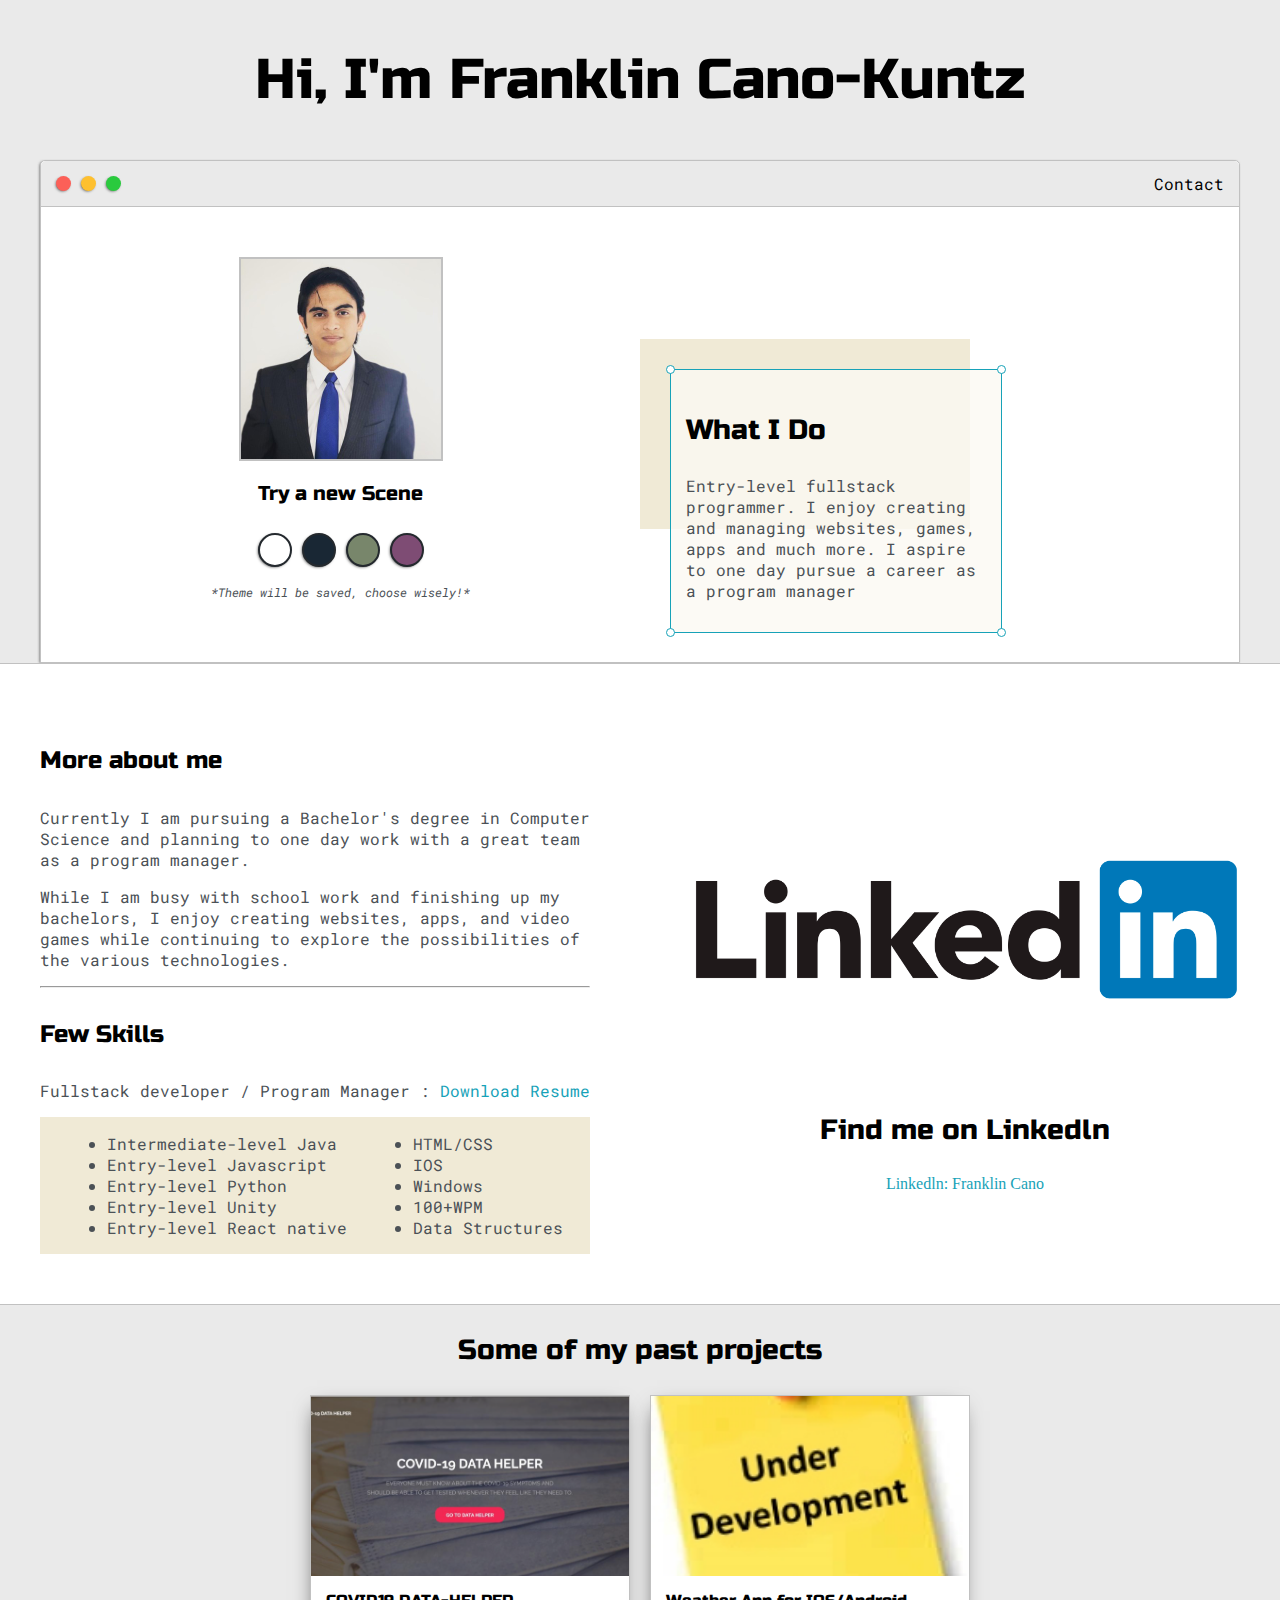
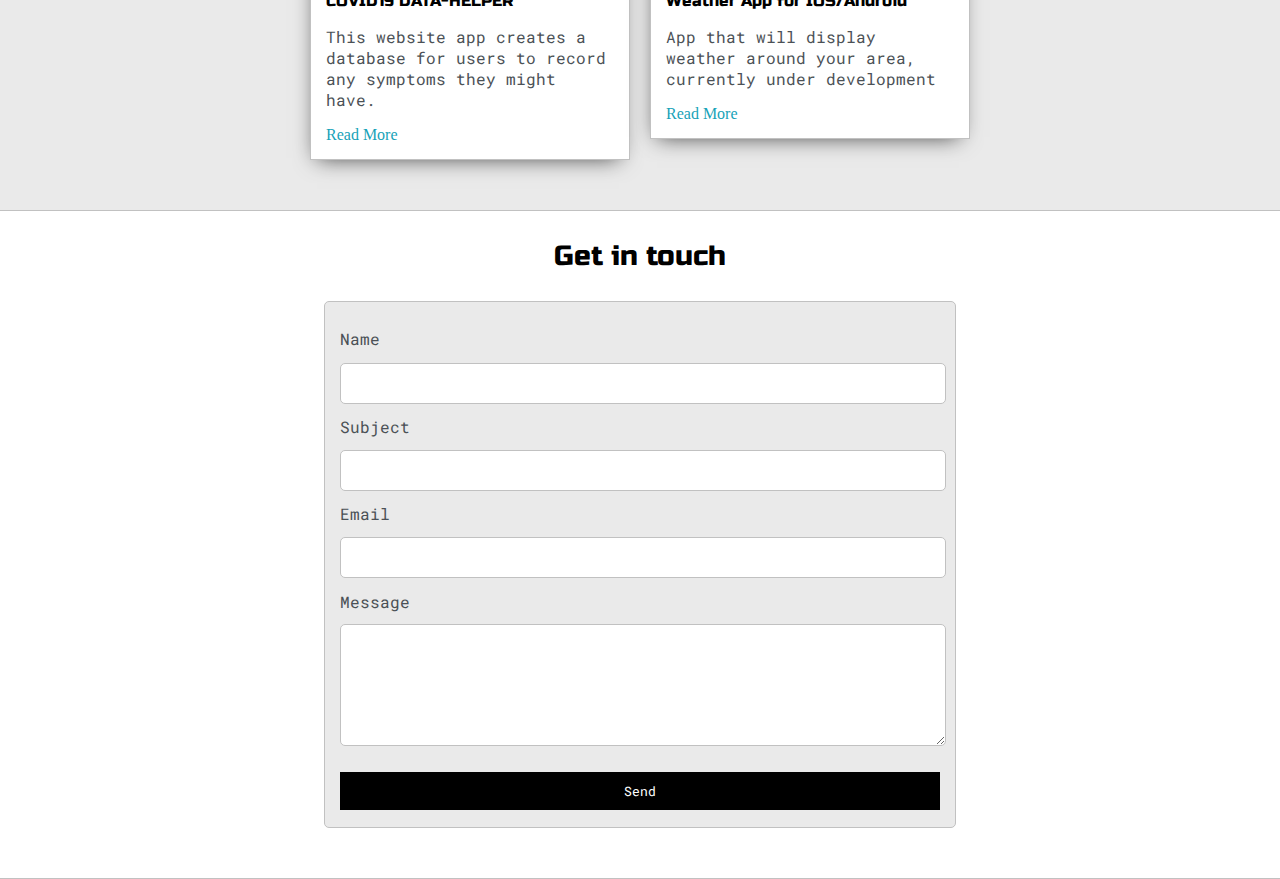
<file: index.html>
<!DOCTYPE html>
<html lang="en">
<head>
    <meta charset="UTF-8">
    <meta name="viewport" content="width=device-width, initial-scale=1.0">
    <title>Franklin Cano</title>

    <link rel="preconnect" href="https://fonts.gstatic.com">
    <link href="https://fonts.googleapis.com/css2?family=Roboto+Mono:wght@500&family=Russo+One&display=swap" rel="stylesheet">

    <link rel="stylesheet" type="text/css" href="default.css"> 
    <link id="theme-style" rel="stylesheet" type="text/css" href="">
</head>
<body>


    <section class="s1"> 
        <div class="main-container"> 
            
            <div class="greeting-wrapper"> 
                <h1> Hi, I'm Franklin Cano-Kuntz </h1>
            </div>

            <div class="intro-wrapper"> 
                <div class="nav-wrapper">
                    <div class="dots-wrapper"> 
                        <div onclick="redAlert()" id="dot-1" class="browser-dots"></div>
                        <div onclick="orangeAlert()" id="dot-2" class="browser-dots"></div>
                        <div onclick="greenAlert()" id="dot-3" class="browser-dots"></div>
                    </div>

                    <ul id="navigation"> 
                        <li><a href="#contact-form" data-page="contact-form"> Contact </a></li>
                    </ul>
                   
                </div>

                <div class="left-column">
                    <img id="profile_pic" src="images/Franklin.jpg"> 
                    <h5 style="text-align: center; line-height: 0;"> Try a new Scene </h5>

                    <div id="theme-options-wrapper"> 
                        <div data-mode="light" id="light-mode" class="theme-dot"></div>
                        <div data-mode="blue" id="blue-mode" class="theme-dot"></div>
                        <div data-mode="green" id="green-mode" class="theme-dot"></div>
                        <div data-mode="purple" id="purple-mode" class="theme-dot"></div>
                    </div> 

                    <p id="settings-note">*Theme will be saved, choose wisely!*</p> 

                </div>

                <div class="right-column">
                <div id="preview-shadow"> 
                    <div id="preview"> 
                        <div id="corner-tl" class="corner"></div>
                        <div id="corner-tr" class="corner"></div>

                        <h3> What I Do </h3>
                        <p> Entry-level fullstack programmer. I enjoy creating and managing websites, games, apps and much more. 
                            I aspire to one day pursue a career as a program manager </p>

                        <div id="corner-br" class="corner"></div>
                        <div id="corner-bl" class="corner"></div>

                    </div>
                </div>

            </div>

        </div>
    </div>

    </section>




    <section class="s2"> 
        <div class="main-container"> 

            <div class="about-wrapper"> 
                <div class="about-me"> 
                    <h4> More about me </h4>

                    <p> Currently I am pursuing a Bachelor's degree in Computer Science and planning to one day work with 
                        a great team as a program manager.   </p>

                    <p>While I am busy with school work and finishing up my bachelors, I enjoy creating websites, apps, and video games 
                        while continuing to explore the possibilities of the various technologies.  </p>

                    <hr> 

                    <h4> Few Skills </h4>

                    <p> Fullstack developer / Program Manager :  
                    <a target="_blank" href="resume.pdf"> Download Resume </a> </p>


                    <div id="skills"> 
                        <ul> 
                            <li> Intermediate-level Java </li>
                            <li> Entry-level Javascript </li>
                            <li> Entry-level Python </li>
                            <li> Entry-level Unity </li>
                            <li> Entry-level React native </li>

                        </ul>

                        <ul> 
                            <li> HTML/CSS </li>
                            <li> IOS </li>
                            <li> Windows </li>
                            <li> 100+WPM </li>
                            <li>  Data Structures </li>

                        </ul>


                    </div>

                </div>

                <div class="social-links"> 
                    <img id="social_image" src="images/Linkedln.png"> 
                    <h3> Find me on Linkedln </h3>
                    <a target="_blank" href="https://www.linkedin.com/in/fcanokuntz/"> Linkedln: Franklin Cano </a>
                </div>

            </div>
        </div>
    </section>

    <section class="s1"> 
        <div class="main-container">
            <h3 style="text-align: center;"> Some of my past projects </h3>
            
            <div class="post-wrapper">

                <div> 
                    <a href="Projects/Covid19.html"> 
                    <div class="post">
                        <img class="thumbnail" src="images/DataHelper.png"> 
                        <div class="post-preview">
                            <h6 class="post-title"> COVID19 DATA-HELPER </h6>
                            <p class="post-intro"> This website app creates a database for users to record any symptoms they might have.  </p>
                            <a href="Projects/Covid19.html"> Read More </a>    
                        </div>
                        </a>
                    </div>
                </div>  
        
                <div>
                    <a href="Projects/WeatherApp.html">
                    <div class="post">
                        <img class="thumbnail" src="images/UnderDev.jpg"> 
                        <div class="post-preview">
                            <h6 class="post-title"> Weather App for IOS/Android </h6>
                            <p class="post-intro"> App that will display weather around your area, currently under development </p>
                            <a href="Projects/WeatherApp.html"> Read More </a>  
                        </div>
                        </a>
                    </div>
                </div>
                
                <!--
                <div> 
                    <div class="post">
                        <img class="thumbnail" src="images/dash.jpg"> 
                        <div class="post-preview">
                            <h6 class="post-title"> Post Title </h6>
                            <p class="post-intro"> This is a sentence, that describes what my project actually is </p> 
                            <a href="#"> Read More </a>   
                        </div>
                    </div>
                </div>

            --> 

            </div>      
        </div>
    </section>

    <section class="s2"> 
        <div class="main-container"> 
            <h3 style="text-align: center;"> Get in touch </h3> 
            
            <form id="contact-form"> 
                <label> Name </label> 
                <input class="input-field" type="text" name="name">

                <label> Subject </label> 
                <input class="input-field" type="text" name="name"> 

                <label> Email </label> 
                <input class="input-field" type="text" name="name">

                <label> Message </label> 
                <textarea class="input-field" name="message"> </textarea>

                <input id="submit-button" type="submit" value="Send"> 
            </form>
        </div>
    </section>


    <script type="text/javascript" src="script.js"></script>
    
</body>
</html>
</file>
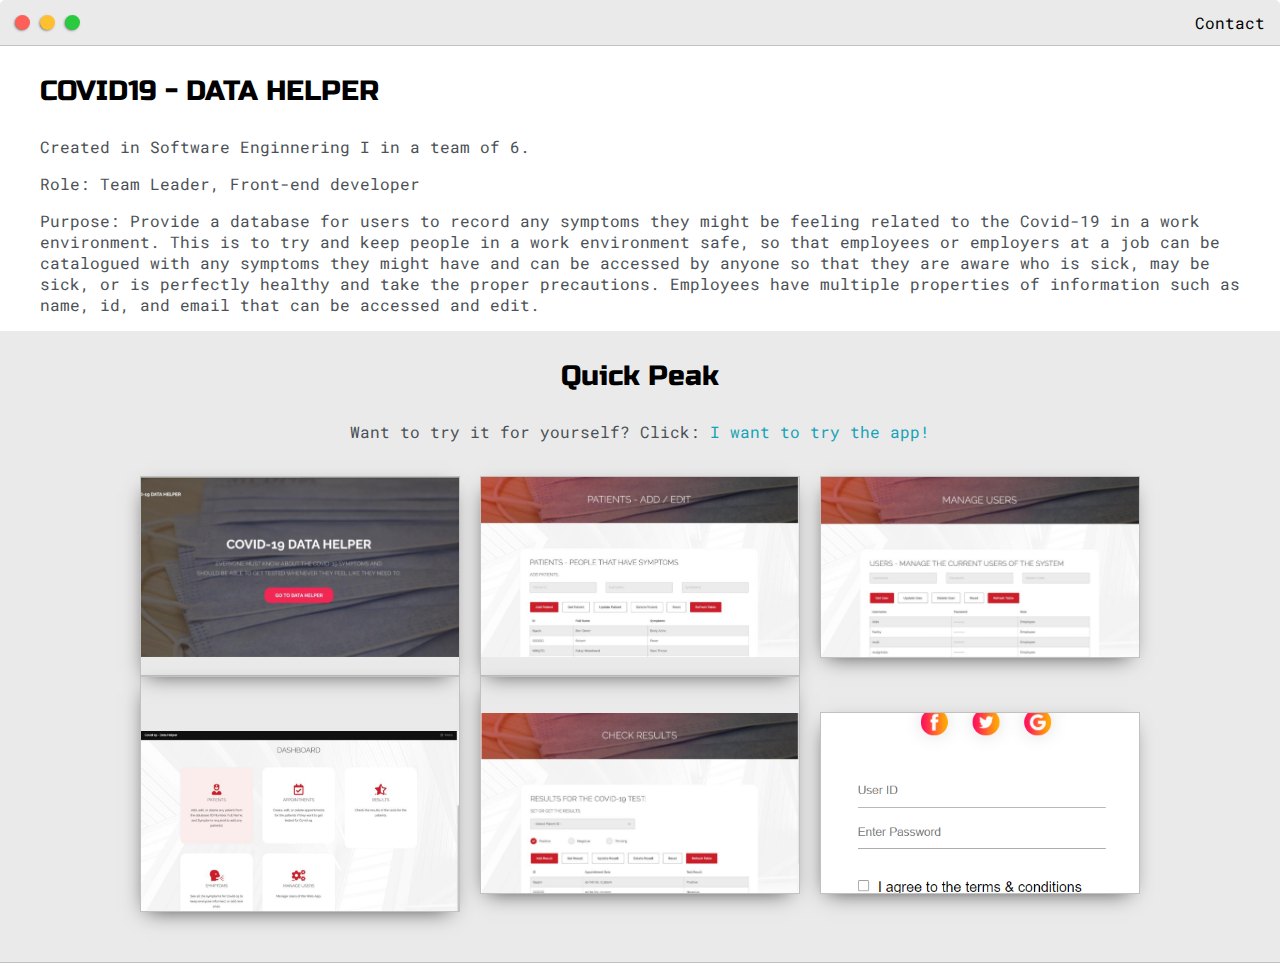
<file: Projects/Covid19.html>
<!DOCTYPE html>
<html lang="en">
<head>
    <meta charset="UTF-8">
    <meta name="viewport" content="width=device-width, initial-scale=1.0">
    <title>COVID19 App</title>

    <link rel="preconnect" href="https://fonts.gstatic.com">
    <link href="https://fonts.googleapis.com/css2?family=Roboto+Mono:wght@500&family=Russo+One&display=swap" rel="stylesheet">

    <link rel="stylesheet" type="text/css" href="../default.css">
</head>
<body>

    <div class="nav-wrapper">
        <div class="dots-wrapper"> 
            <div id="dot-1" class="browser-dots"></div>
            <div id="dot-2" class="browser-dots"></div>
            <div id="dot-3" class="browser-dots"></div>
        </div>

        <ul id="navigation"> 
            <li><a href="#"> Contact </a></li>
        </ul>
       
    </div>

    <div class="main-container"> 
        <h3> COVID19 - DATA HELPER </h3>
        <p> Created in Software Enginnering I in a team of 6.  </p>
        <p> Role: Team Leader, Front-end developer </p>
        <p> Purpose: Provide a database for users to record any symptoms they might be feeling 
            related to the Covid-19 in a work environment. This is to try and keep people in a work environment safe, so that 
            employees or employers at a job can be catalogued with any symptoms they might have and can be accessed by anyone so 
            that they are aware who is sick, may be sick, or is perfectly healthy and take the proper precautions. Employees have 
            multiple properties of information such as name, id, and email that can be accessed and edit.
        </p>

        

    </div>

    <section class="s1"> 
        <div class="main-container">
            <h3 style="text-align: center;"> Quick Peak </h3>
            <center> <p> Want to try it for yourself? Click: <a target="_blank" href="http://covid19datahelper.com/"> I want to try the app!</a> </p> </center>
            <br> 

            <div class="post-wrapper">
                <div>  
                    <div class="postC">
                        <img class="thumbnail" src="COVID19/images/1.png">
                        <br>
                    </div>
                    <div class="postC">
                        <br> 
                        <br>
                        <br> 
                
                        <img class="thumbnail" src="COVID19/images/3.png">
                         
                    </div>
                </div>

                
                <div>  
                    <div class="postC">
                        <img class="thumbnail" src="COVID19/images/4.png">
                        <br>
                    </div>
                    <div class="postC">
                        <br> 
                        <br> 
                        
                        
                        <img class="thumbnail" src="COVID19/images/6.png">
                         
                    </div>
                </div>

                <div>
                <div class="postC">
                    <img class="thumbnail" src="COVID19/images/7.png">
                </div>

                 <br> 
                 <br> 
                 <br> 
                 
                <div class="postC">
                    <img class="thumbnail" src="COVID19/images/8.png">
                </div>
                </div>
    
</body>
</html>
</file>
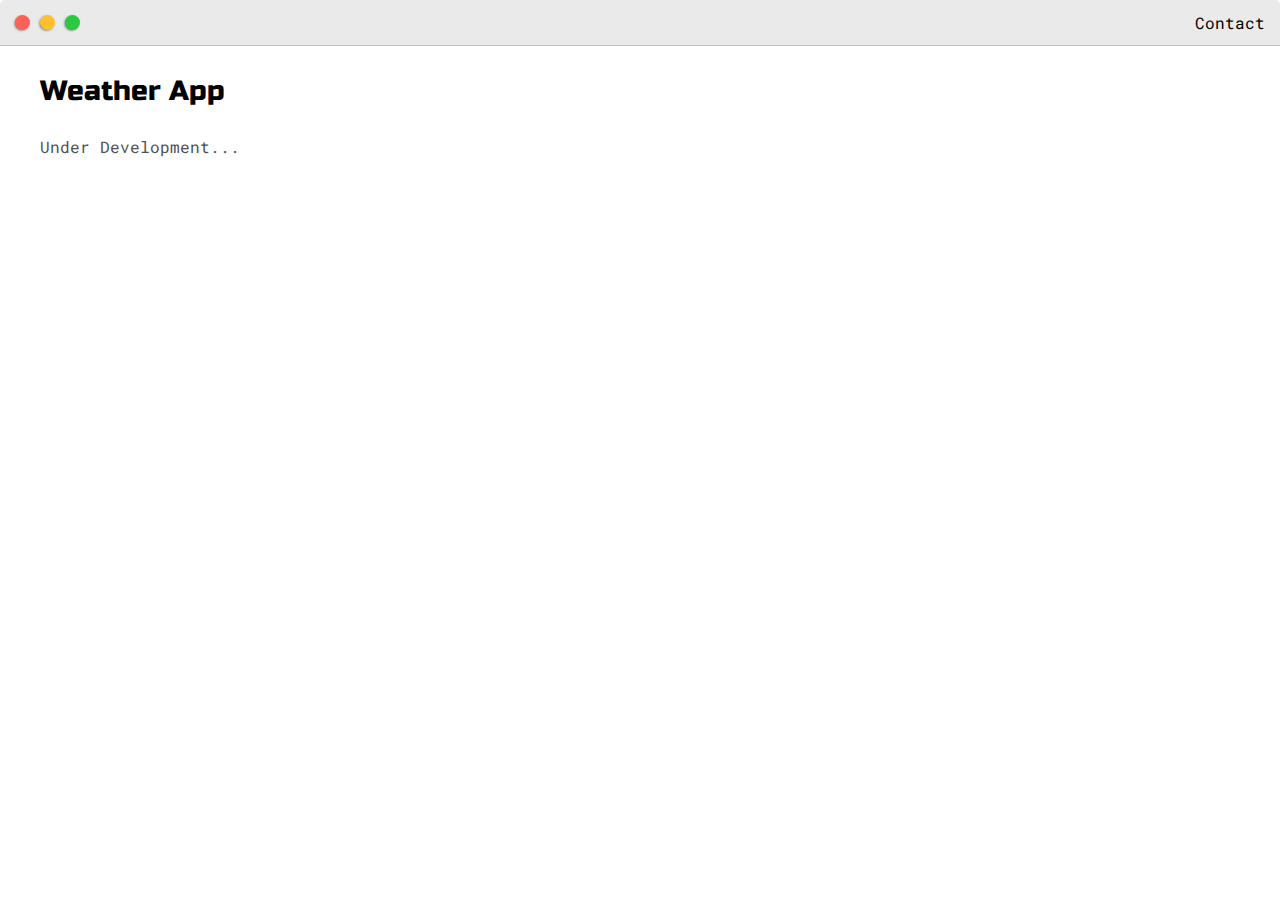
<file: Projects/WeatherApp.html>
<!DOCTYPE html>
<html lang="en">
<head>
    <meta charset="UTF-8">
    <meta name="viewport" content="width=device-width, initial-scale=1.0">
    <title>Weather App</title>

    <link rel="preconnect" href="https://fonts.gstatic.com">
    <link href="https://fonts.googleapis.com/css2?family=Roboto+Mono:wght@500&family=Russo+One&display=swap" rel="stylesheet">

    <link rel="stylesheet" type="text/css" href="../default.css">
</head>
<body>

    <div class="nav-wrapper">
        <div class="dots-wrapper"> 
            <div id="dot-1" class="browser-dots"></div>
            <div id="dot-2" class="browser-dots"></div>
            <div id="dot-3" class="browser-dots"></div>
        </div>

        <ul id="navigation"> 
            <li><a href="#"> Contact </a></li>
        </ul>
       
    </div>

    <div class="main-container"> 
        <h3> Weather App </h3>
        <p> Under Development... </p>
    </div>
    
</body>
</html>
</file>
<file: default.css>
:root { 

    --mainColor: #eaeaea; 
    --secondaryColor: #fff;

    --borderColor: #c1c1c1;

    --themeDotBorder:#24292e;

    --mainText: black;
    --secondaryText: #4b5156;  

    --previewBg:rgb(251, 249, 243, 0.8);
    --previewShadow:#f0ead6;
    --buttonColor:black;

    --themeDotBorder: #24292e;
}

h1 { font-size: 56px;}
h2 { font-size: 36px;}
h3 { font-size: 28px;}
h4 { font-size: 24px;}
h5 { font-size: 20px;}
h6 { font-size: 16px;}

a { 
    text-decoration: none;
    color: #17a2b8; 
}

#navigation a  {
    color: var(--mainText);
}

html, body  {
    padding: 0; 
    margin: 0; 

}

body * { 
    transition: 0.3s; 
}

h1, h2, h3, h4, h5, h6, strong { 
    color: var(--mainText); 
    font-family: 'Russo One', sans-serif;
    font-weight: 500;
}

p, li, span, label, input, textarea { 

    color: var(--secondaryText);
    font-family: 'Roboto Mono', monospace;
}

.s1 { 
    background-color: var(--mainColor);
    border-bottom: 1px solid var(--borderColor);
    overflow: auto; 
}

.s2 { 
    background-color: var(--secondaryColor);
    border-bottom:1px solid var(--borderColor);
    overflow: auto; 
}

.main-container  {
    width: 1200px; 
    margin: 0 auto; 
}

.greeting-wrapper { 
    display: grid; 
    justify-content: center;
    align-content: center;
    
    min-height: 10em; 
}

.intro-wrapper  {
    background-color: var(--secondaryColor);
    border: 1px solid var(--borderColor);
    border-radius: 5px 5px 0 0;

	-webkit-box-shadow: -1px 1px 3px -1px rgba(0,0,0,0.75);
	-moz-box-shadow: -1px 1px 3px -1px rgba(0,0,0,0.75);
    box-shadow: -1px 1px 3px -1px rgba(0,0,0,0.75);
    
    display: grid;
    grid-template-columns: 1fr 1fr;
	grid-template-areas: 
		'nav-wrapper nav-wrapper'
		'left-column right-column'
	;

}

.nav-wrapper { 
    grid-area: nav-wrapper;
    border-bottom: 1px solid var(--borderColor);
    display: flex;
    justify-content: space-between;
    align-items: center; 
    background-color: var(--mainColor); 
    border-radius:5px 5px 0 0;
    
}

#navigation { 
    margin: 0;
    padding: 10px; 

}

#navigation li { 
    display: inline-block; 
    margin-right: 5px; 
    margin-left: 5px; 
    
}

.dots-wrapper { 
    display: flex; 
    padding: 10px; 
}

.browser-dots { 
    background-color: black; 
    height: 15px;  
    width : 15px; 
    margin: 5px; 
    border-radius: 50%;
    
    -webkit-box-shadow: -1px 1px 3px -1px rgba(0,0,0,0.75);
	-moz-box-shadow: -1px 1px 3px -1px rgba(0,0,0,0.75);
    box-shadow: -1px 1px 3px -1px rgba(0,0,0,0.75);
}

#dot-1 { 
    background-color:  #FC6058;
}

#dot-1:hover { 
    transform: scale(1.1);
}

#dot-2 { 
    background-color:  #FEC02F;
}

#dot-2:hover { 
    transform: scale(1.1);
}

#dot-3 { 
    background-color:  #2ACA3E;
}

#dot-3:hover { 
    transform: scale(1.1);
}

.left-column {
    grid-area: left-column;
    padding-top: 50px; 
    padding-bottom: 50px;  
     
}

.theme-dot { 
    height: 30px; 
    width: 30px; 
    border-radius: 50%;
    background-color: black;

    margin: 5px; 

    -webkit-box-shadow: -1px 1px 3px -1px rgba(0,0,0,0.75);
	-moz-box-shadow: -1px 1px 3px -1px rgba(0,0,0,0.75);
    box-shadow: -1px 1px 3px -1px rgba(0,0,0,0.75);

    cursor: pointer;
    border: 2px solid var(--themeDotBorder);
}

.theme-dot:hover { 
    border-width: 5px;
}

#theme-options-wrapper { 
    display: flex; 
    justify-content: center;
}

#profile_pic { 

    display: block; 
    margin: 0 auto; 

    height: 200px; 
    width: 200px; 
    object-fit: cover;
    border: 2px solid var(--borderColor);  
}

#light-mode { 
    background-color: white;
}

#blue-mode { 
    background-color:#192734;
}

#green-mode { 
    background-color: #78866b;
}

#purple-mode { 
    background-color:#7E4C74;
}

#settings-note  {
    font-size: 12px; 
    font-style: italic; 
    text-align: center; 

}
.right-column {
    grid-area: right-column; 
    display: grid; 
    align-content: center; 
    
}

#preview-shadow  {
    background-color: var(--previewShadow); 
    width: 300px; 
    height: 160px; 
    padding-left: 30px;
    padding-top: 30px;
}               

#preview  {
    width: 300px; 
    border: 1.5px solid #17a2b8;
    background-color: var(--previewBg); 
    padding: 15px;
    position: relative; 
}



.corner  {
    width: 7px; 
    height: 7px; 
    border-radius: 50%; 
    border: 1.5px solid #17a2b8;
    background-color: white; 
    position: absolute; 
}

#corner-tl { 
    top: -5px; 
    left: -5px; 
}

#corner-tr { 
    top: -5px; 
    right: -5px; 
}

#corner-br { 
    bottom: -5px; 
    right: -5px; 
}

#corner-bl { 
    bottom: -5px; 
    left: -5px; 
}

.about-wrapper { 
    display: grid; 
    grid-template-columns: repeat(auto-fit, minmax(320px, 1fr));
    padding-top: 50px; 
    padding-bottom: 50px;
    gap: 100px; 
}

#skills { 
    display: flex;
    justify-content: space-evenly;
    background-color: var(--previewShadow);
}

.social-links { 
    display: grid; 
    align-content: center;
    text-align: center;

}

#social_image { 
    width: 100%;
}

.post-wrapper { 
    display: grid;
    grid-template-columns: repeat(auto-fit, 320px);
    gap: 20px;
    justify-content: center;
    padding-bottom: 50px;
    
}

.post { 
    border: 1px solid var(--borderColor);
    transition: transform .2s;

    -webkit-box-shadow: -2px 7px 21px -9px rgba(0,0,0,0.75);
	-moz-box-shadow: -2px 7px 21px -9px rgba(0,0,0,0.75);
	box-shadow: -2px 7px 21px -9px rgba(0,0,0,0.75);
}

.postC { 
    border: 1px solid var(--borderColor);
    transition: transform .2s;

    -webkit-box-shadow: -2px 7px 21px -9px rgba(0,0,0,0.75);
	-moz-box-shadow: -2px 7px 21px -9px rgba(0,0,0,0.75);
	box-shadow: -2px 7px 21px -9px rgba(0,0,0,0.75);
}

.post-preview { 
    background-color: white;
    padding: 15px; 
}

.post-title { 
    color: black; 
    margin: 0; 

}

.post-intro  {
    color: #4b5156;   
    font-size: 16px;  
}

.thumbnail {
    display: block; 
    width: 100%;
    height: 180px;
    object-fit: cover;

}

#submit-button{
	margin-top: 10px;
	width: 100%;
	padding-top: 10px;
	padding-bottom:10px; 
	color: #fff;
	background-color: var(--buttonColor);
	border:none;
}

#contact-form { 
    display: block; 
    max-width: 600px;
    margin: 0 auto;
    border: 1px solid var(--borderColor); 
    padding: 15px;
    border-radius: 5px;
    background-color: var(--mainColor);
    margin-bottom: 50px;

}

.input-field { 
    width: 100%; 
    padding-top: 10px; 
    padding-bottom: 10px; 
    background-color: var(--secondaryColor);
    border-radius: 5px;
    border: 1px solid var(--borderColor); 
    font-size: 14px;
}

#contact-form { 
    line-height: 2.7em;

}

#contact-form textarea { 
    min-height: 100px; 
    font-size: 14px;
}

.post:hover { 
    transform: scale(1.1);  
}

.postC:hover { 
    transform: scale(1.65);  
}
@media screen and (max-width: 1200px) {
    .main-container { 

        width: 95%;
    } 
   

}

@media screen and (max-width: 800px){
	.intro-wrapper{
		grid-template-columns: 1fr;
		grid-template-areas: 
			'nav-wrapper'
			'left-column'
			'right-column'
		;
	}

	.right-column{
		justify-content: center;
	}

}

@media screen and (max-width: 400px){
	#preview-shadow{
		max-width: 280px;
		height: 180px;
		padding-left: 10px;
		padding-top: 10px;
	}

	#preview{
		width: 280px;

	}

}
</file>
